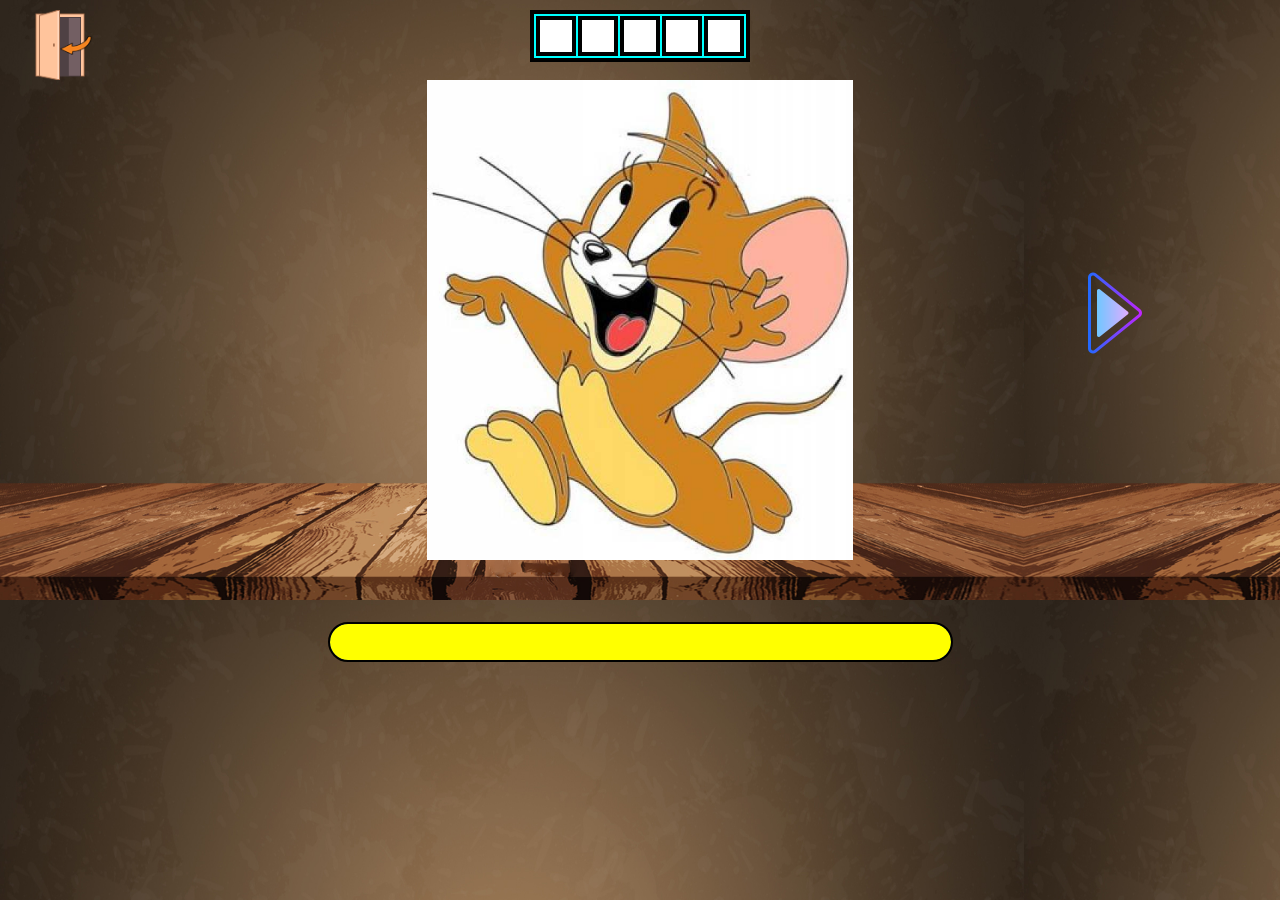
<file: project/game/index.html>
<!DOCTYPE html>
<html lang="en">

<head>
    <link rel="stylesheet" href="css/bootstrap.min.css" type="text/css">
    <link rel="stylesheet" href="css/style.css" type="text/css">
    <meta charset="UTF-8">
    <meta name="viewport" content="width=device-width, initial-scale=1.0">
    <title>Document</title>
</head>

<body>
    <div class="container-fluid">
        <div class="row">
            <div class="col-sm-3">
                <a href="#" class="btn" id="btn_back"></a>
            </div>
            <div class="col-sm-6">
                <table>
                    <tr>
                        <th class="th" id="th1"></th>
                        <th class="th" id="th2"></th>
                        <th class="th" id="th3"></th>
                        <th class="th" id="th4"></th>
                        <th class="th" id="th5"></th>
                    </tr>
                </table>
            </div>
            <div class="col-sm-3"></div>
        </div>
    </div>
    <div class="container-fluid game">
        <div class="row">
			<div class="col-sm-2"></div>
			<div class="col-sm-8 ">
				<img src="img/jerry.jpg" id="game">
			</div>
			<div class="col-sm-2">
				<button type="button" class="btn btn-danger" onclick="changethBg('red');" id="btn_next"></button>
			</div>
		</div>
    </div>
    <div id="bot" class="container-fluid">
        <div id="progressBar">
			<span></span>
		</div>
    </div>
</body>

</html>
<script src="jquery.min.js"></script>
<script src="time.js"></script>
<script async src="jquery.min.js"></script>
<script async src="time.js"></script>
<script>
    function changethBg(color){
        document.getElementById("th1").style.backgroundColor = color;
        var script = document.createElement("script")
        script.setAttribute("async","1")
        script.setAttribute("src","jquery.min.js")
        document.body.appendChild(script)
        var script2 = document.createElement("script")
        script2.setAttribute("async","1")
        script2.setAttribute("src","time.js")
        document.body.appendChild(script2)
    }
</script>
</file>
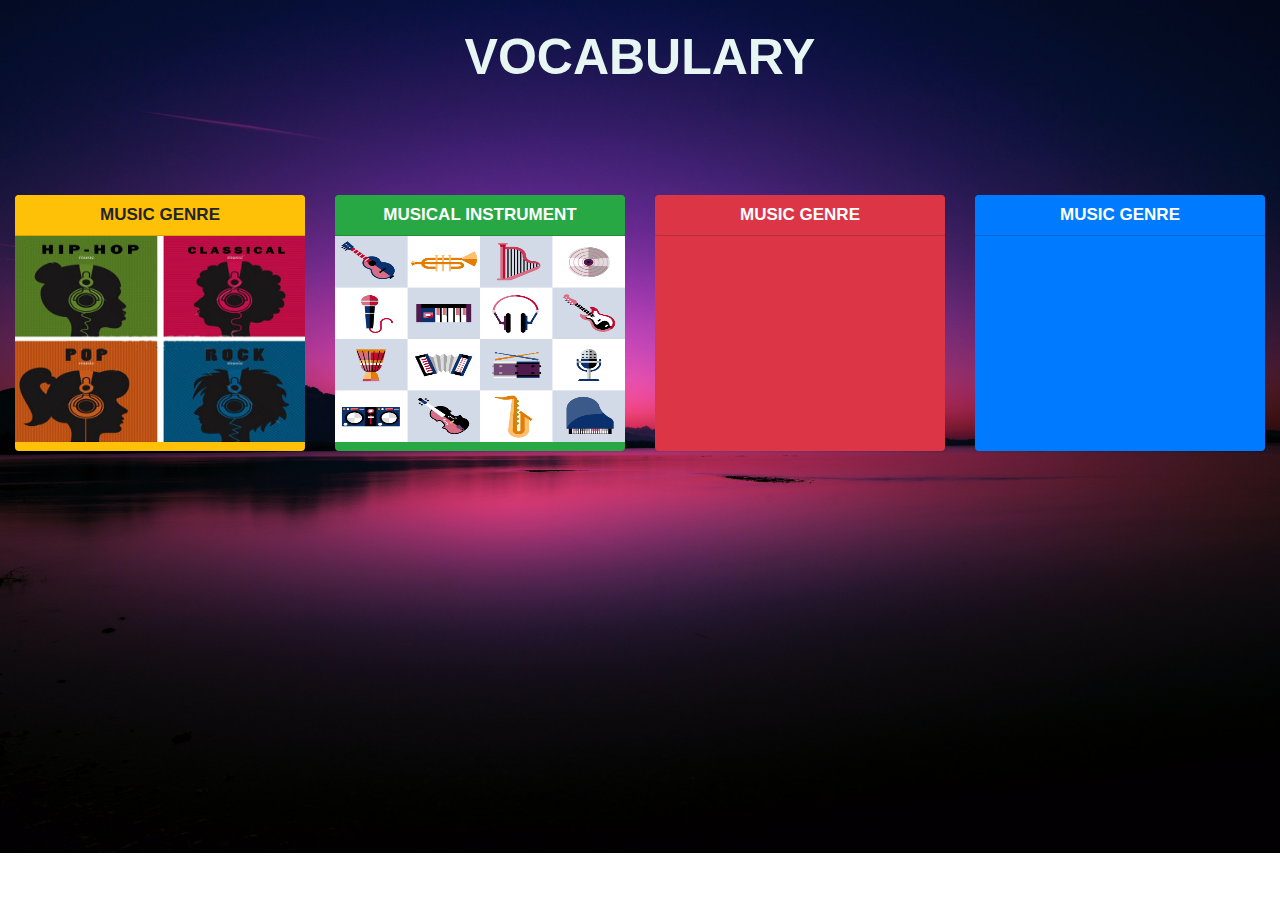
<file: project/menu.html>
<!DOCTYPE html>
<html lang="en">
<head>
	<link rel="stylesheet" href="css/bootstrap.min.css" type="text/css">
	<link rel="stylesheet" href="css/menu.css" type="text/css">
    <meta charset="UTF-8">
    <meta name="viewport" content="width=device-width, initial-scale=1.0">
    <title>Document</title>
</head>
<body>
	<div class="container-fluid">
		<p class="title">VOCABULARY</p>
		<div class="row">
			<div class="col-sm-3">
				<div class="card card1 text-white bg-warning">
			 		<div class="card-header" style="">
			 			<a href="screen.html" class="btn btn-warning btn-block">MUSIC GENRE</a>
			 		</div>
			 		<img src="image/music_genres.jpg">
				</div>

			</div>
			<div class="col-sm-3">
				<div class="card text-white bg-success">
			 		<div class="card-header">
			 			<a href="html/screen.html" class="btn btn-success btn-block">MUSICAL INSTRUMENT</a>
			 		</div>
			 		<img src="image/3971-min.jpg">
				</div>
			</div>
			<div class="col-sm-3">
				<div class="card text-white bg-danger">
			 		<div class="card-header">
			 			<a href="" class="btn btn-danger btn-block">MUSIC GENRE</a>
			 		</div>
				</div>
			</div>
			<div class="col-sm-3">
				<div class="card text-white bg-primary">
			 		<div class="card-header">
			 			<a href="" class="btn btn-primary btn-block">MUSIC GENRE</a>
			 		</div>
				</div>
			</div>
		</div>
	</div>
</body>
</html>
</file>
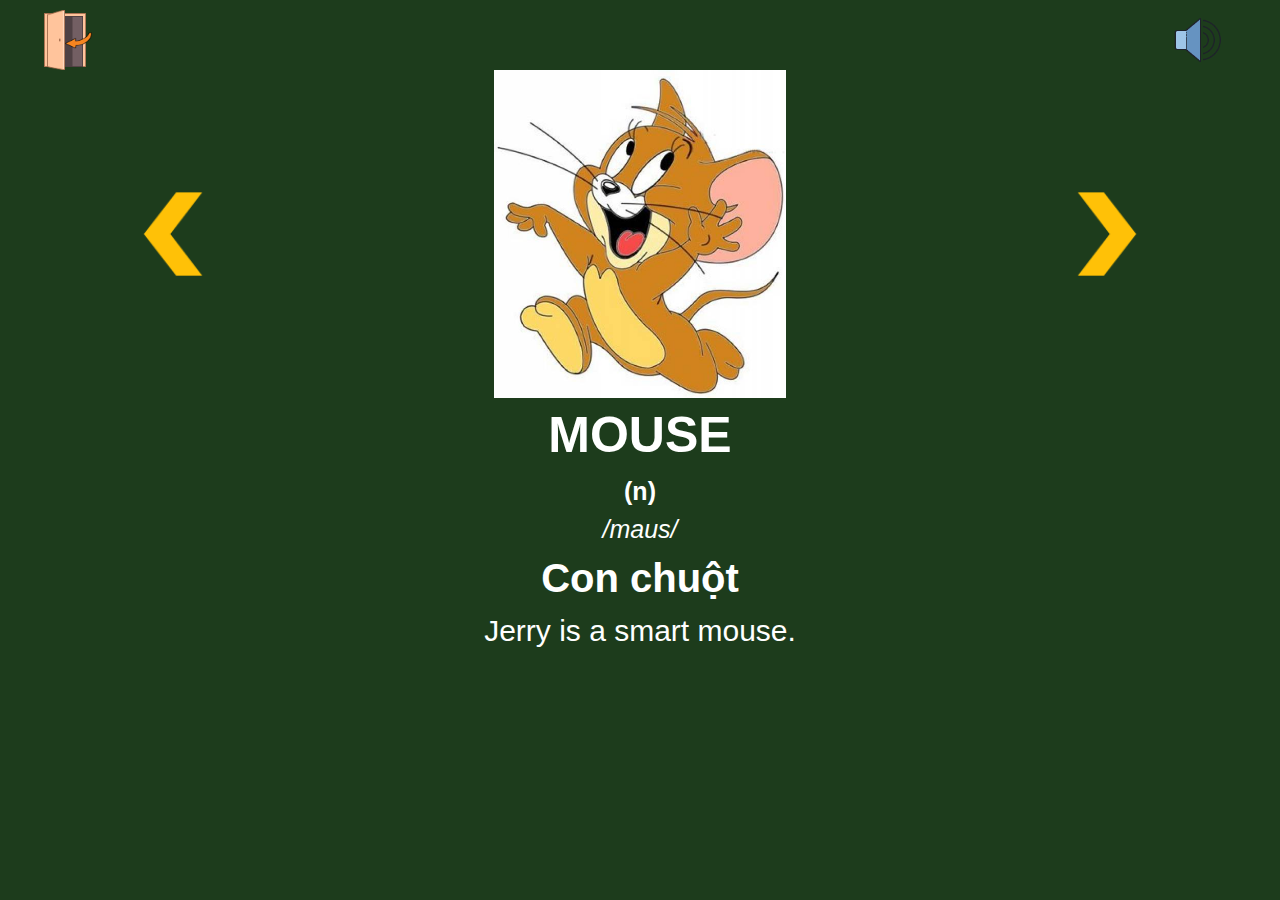
<file: project/screen.html>
<!DOCTYPE html>
<html lang="en">
<head>
	<link rel="stylesheet" href="css/bootstrap.min.css" type="text/css">
	<link rel="stylesheet" href="css/screen.css" type="text/css">
    <meta charset="UTF-8">
    <meta name="viewport" content="width=device-width, initial-scale=1.0">
    <title>Document</title>
</head>
<body>
    <div class="container-fluid">
        <div class="row">
        	<div class="col-sm-1">
                <a href="menu.html" class="btn btn-warning"></a>
            </div>
            <div class="col-sm-10"></div>
            <div class="col-sm-1">
            	<button type="button" class="btn btn-danger" id="speaker">
            	</button>
            </div>
        </div>
    </div>
    <div class="container-fluid">
	    <div class="images">
	    	<div class="col-sm-2">
	    		<button type="button" class="btn btn-info float-right" id="left">
	    		</button>
	    	</div>
	    	<div class="col-sm-8 Picture">
	    		<img class="image" src="image/jerry.jpg">
	    	</div>
	    	<div class="col-sm-2">
	    		<button type="button" class="btn btn-success" id="right">
	    		</button>
	    	</div>
	    </div>
	</div>
		<div class="Eng">
			<p>MOUSE</p>
		</div>
		<div class="kind">
			<p>(n)</p>
		</div>
    <div>
    	<p class="Spell font-italic">/maus/</p>
    </div>
    <div>
    	<p class="Mean">Con chuột</p>
    </div>
    <div>
    	<p class="Example">Jerry is a smart mouse.</p>
    </div>
</body>
</html>
</file>
<file: project/game/css/style.css>
body {
    background: url("../img/game.jpg");
    background-size: 1024px 600px;
  }
  .container-fluid {
    height: 100% !important;
    align-items: center;
  }
  #btn_back {
    width: 70px;
    height: 70px;
    background-image: url(../img/out.png);
    background-size: contain;
    margin-top: 10px;
    margin-left: 10px;
    padding: 0px !important;
    border: 0px !important;
    background-color: transparent !important;
    box-shadow: none !important;
  }
  #btn_back:active{
    transform:translate(0,4px) !important;
    -webkit-transform:translate(0,4px) !important;
  }
  
table {
    border: 4px solid black;
    background: #00ffff;
    border-collapse: unset;
    margin: 0 auto;
    position: static;
    margin-top: 10px;
  }
  .th {
    width: 40px;
    height: 40px;
    border: 4px solid black;
    background-color: white;
  }
  .col-sm-8 {
    padding: 0 !important;
    margin: 0 auto !important;
    align-items: center !important;
    justify-content: center !important;
  }
.game img {
      margin: 0 auto;
      width: 50%;
      height: 100%;
      justify-items: center;
      align-items: center;
      display: block;
  }
  .btn-danger {
    width: 60px;
    height: 100px;
    margin-top: 100%;
    padding: 0px !important;
    border: 0px !important;
    box-shadow: none !important;
    display: block;
    background: url("../img/next.png") no-repeat;
    background-position: center;
    background-color: transparent !important;
  }
  .btn-danger:active{
    transform:translate(0,4px) !important;
    -webkit-transform:translate(0,4px) !important;
  }

  #progressBar {
    width: 50%;
    margin: 0 auto;
    height: 40px;
    background-color: #2F4F4F;
    display: block;
    border-radius: 20px;
    border: 2px solid black;
    overflow: hidden;
    margin-top: 5%;
  }
  
  #progressBar span {
    height: 100%;
    padding: 0px;
    width: 0;
    background-color: yellow;
    border-radius: 20px;
    display: flex;
  }
</file>
<file: project/css/menu.css>
.title {
	text-align: center;
	font-size: 50px;
	font-weight: bold;
	color: #E8F6F3;
	margin-bottom: 100px;
	margin-top: 20px;
}
.card-header {
	text-align: center;
	font-size: 10px;
	font-weight: bold;
	padding: 0px;
}
.card {
	height:16rem;
	border: 0px;
	padding: 0px;
}
.btn {
	width: 100%;
	font-size: 17px;
	font-weight: bold;
}
body {
	background: url("../image/bg.jpg") no-repeat;
	background-size: cover;
}
img {
	width: 100%;
	height: 80.5%;
}
</file>
<file: project/css/screen.css>
body {
    background-color: #1d3c1c;
    background-size: 100%;
    background-position: center;
}
p {
    margin: 0;
}
.col-sm-2 {
    padding: 0 !important;
}
.col-sm-8 {
    padding: 0 !important;
}
.btn-danger {
    background: url("../image/speaker.png") no-repeat;
    background-size: contain;
    height: 60px;
    width: 60px;
    margin-top: 10px;
    margin-left: -20px;
    border: 0;
    background-color: #1d3c1c !important;
    box-shadow: none !important;
}
.btn-danger:active{
    transform:translate(0,4px) !important;
    -webkit-transform:translate(0,4px) !important;
  }
.btn-warning {
    background: url("../image/out.png") no-repeat;
    background-size: contain;
    height: 60px;
    width: 60px;
    margin-top: 10px;
    margin-left: 20px;
    box-shadow: none !important;
    border: 0px !important;
    background-color: #1d3c1c !important;
}
.btn-warning:active{
    transform:translate(0,4px) !important;
    -webkit-transform:translate(0,4px) !important;
  }
.btn-info {
    background: url("../image/arrow.png") no-repeat ;
    background-size: contain;
    height: 100px;
    width: 100px;
    box-shadow: none !important;
    border: 0px !important;
    background-color: #1d3c1c !important;
    padding: 0 !important;
}
.btn-info:active{
    transform:translate(0,4px) !important;
    -webkit-transform:translate(0,4px) !important;
  }
.btn-success {
    background: url("../image/arrowr.png") no-repeat ;
    background-size: contain;
    height: 100px;
    width: 100px;
    box-shadow: none !important;
    border: 0px !important;
    background-color: #1d3c1c !important;
    padding: 0 !important;
}
.btn-success:active{
    transform:translate(0,4px) !important;
    -webkit-transform:translate(0,4px) !important;
  }
.image {
	height:35%;
    width: 35%;
}
.images {
	display: flex;
	justify-content: center;
    align-items: center;
}
.Picture {
	display: flex;
	justify-content: center;
	align-items: center;
}
.Eng {
	text-align: center;
	font-weight: bold;
    font-size: 50px;
    color: white;
    margin: 0 auto;
}
.Spell {
	text-align: center;
    font-size: 25px;
    color: white;
    margin: 0 auto;
}
.Example {
	text-align: center;
    font-size: 30px;
    color: white;
    margin: 0 auto;
}
.Mean {
	text-align: center;
	font-weight: bold;
    font-size: 40px;
    color: white;
    margin: 0 auto;
}
.kind {
	font-weight: bold;
    font-size: 25px;
    color: white;
    margin: 0 auto;
    text-align: center;
}
</file>
